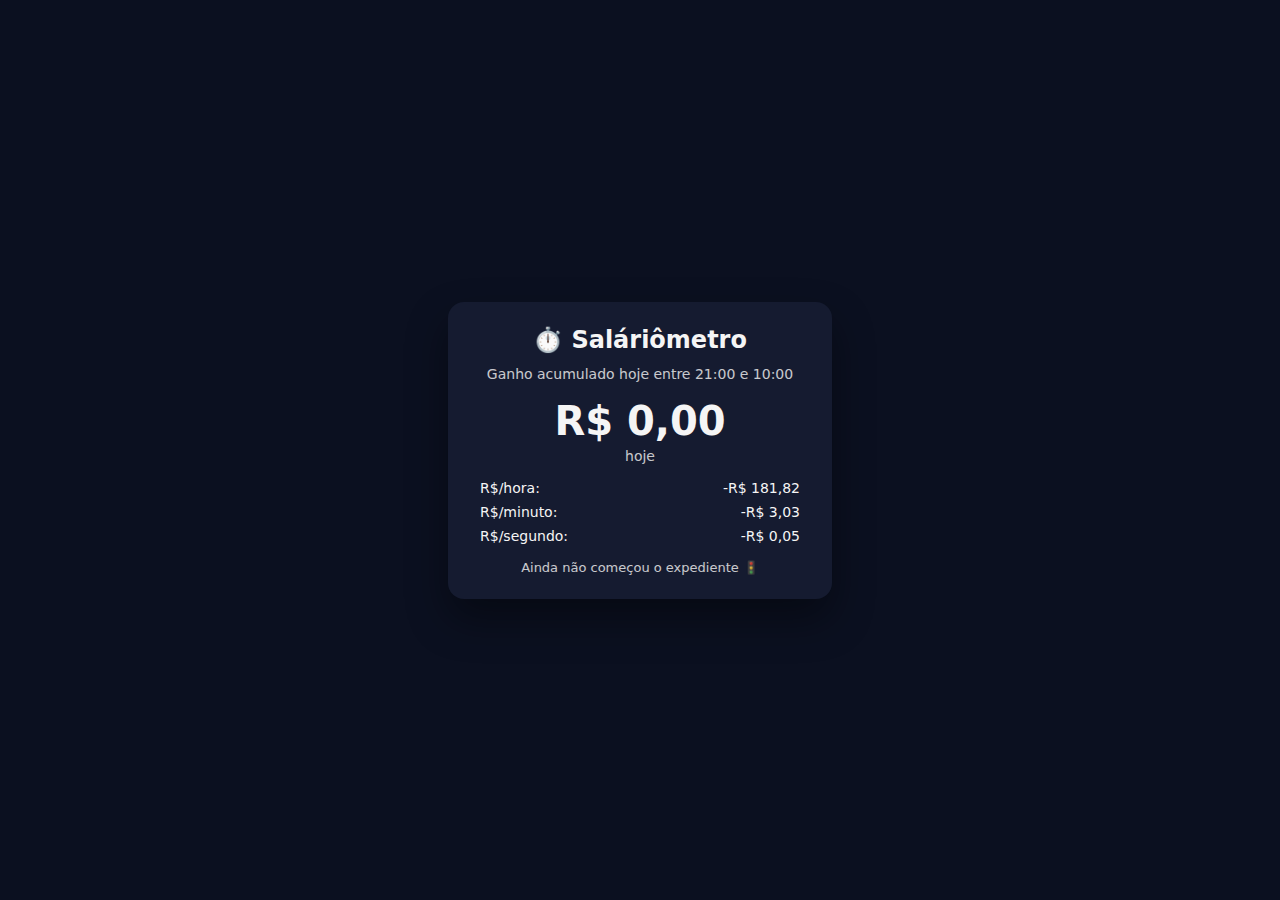
<file: index.html>
<!DOCTYPE html>
<html lang="pt-BR">
<head>
  <meta charset="UTF-8" />
  <title>Saláriômetro</title>
  <style>
    body {
      font-family: system-ui, -apple-system, BlinkMacSystemFont, "Segoe UI", sans-serif;
      background: #0b1020;
      color: #f5f5f5;
      display: flex;
      flex-direction: column;
      align-items: center;
      justify-content: center;
      height: 100vh;
      margin: 0;
    }

    .card {
      padding: 24px 32px;
      border-radius: 16px;
      background: #151b30;
      box-shadow: 0 20px 40px rgba(0, 0, 0, 0.4);
      text-align: center;
      min-width: 320px;
    }

    h1 {
      margin-top: 0;
      margin-bottom: 12px;
      font-size: 24px;
    }

    .big-value {
      font-size: 40px;
      font-weight: bold;
      margin: 8px 0 4px;
    }

    .subtitle {
      font-size: 14px;
      opacity: 0.8;
      margin-bottom: 16px;
    }

    .row {
      display: flex;
      justify-content: space-between;
      margin-top: 8px;
      font-size: 14px;
    }

    .status {
      margin-top: 16px;
      font-size: 13px;
      opacity: 0.8;
    }
  </style>
</head>
<body>
  <div class="card">
    <h1>⏱️ Saláriômetro</h1>
    <div class="subtitle">
      Ganho acumulado hoje entre <span id="startTimeLabel"></span> e <span id="endTimeLabel"></span>
    </div>

    <div class="big-value" id="earnedToday">R$ 0,00</div>
    <div class="subtitle">hoje</div>

    <div class="row">
      <span>R$/hora:</span>
      <span id="perHour">-</span>
    </div>
    <div class="row">
      <span>R$/minuto:</span>
      <span id="perMinute">-</span>
    </div>
    <div class="row">
      <span>R$/segundo:</span>
      <span id="perSecond">-</span>
    </div>

    <div class="status" id="statusText"></div>
  </div>

  <script>
    // =============================
    // CONFIGURAÇÕES
    // =============================

    // Quanto você ganha por dia de trabalho
    const dailySalary = 2000; // R$ 2.000,00 por dia

    // Horário de início e fim do expediente (24h)
    const startHour = 21;  // 08:00
    const endHour = 10;   // 17:00

    // Ignorar finais de semana?
    const ignoreWeekends = true;

    // =============================
    // CÁLCULOS BASE
    // =============================

    const totalWorkSeconds = (endHour - startHour) * 60 * 60;
    const valuePerSecond = dailySalary / totalWorkSeconds;
    const valuePerMinute = valuePerSecond * 60;
    const valuePerHour = valuePerSecond * 3600;

    // Helper pra formatar em real
    function formatCurrency(value) {
      return value.toLocaleString("pt-BR", {
        style: "currency",
        currency: "BRL",
        minimumFractionDigits: 2
      });
    }

    // Atualiza labels fixas
    document.getElementById("startTimeLabel").textContent = `${String(startHour).padStart(2, "0")}:00`;
    document.getElementById("endTimeLabel").textContent = `${String(endHour).padStart(2, "0")}:00`;

    document.getElementById("perHour").textContent = formatCurrency(valuePerHour);
    document.getElementById("perMinute").textContent = formatCurrency(valuePerMinute);
    document.getElementById("perSecond").textContent = formatCurrency(valuePerSecond);

    // =============================
    // LOOP DE ATUALIZAÇÃO
    // =============================

    function updateSalaryMeter() {
      const now = new Date();
      const dayOfWeek = now.getDay(); // 0 = domingo, 6 = sábado

      const statusEl = document.getElementById("statusText");
      const earnedEl = document.getElementById("earnedToday");

      // Se ignorar fim de semana e hoje for sábado(6) ou domingo(0)
      if (ignoreWeekends && (dayOfWeek === 0 || dayOfWeek === 6)) {
        earnedEl.textContent = formatCurrency(0);
        statusEl.textContent = "Hoje não conta: fim de semana 💤";
        return;
      }

      const currentSeconds =
        now.getHours() * 3600 +
        now.getMinutes() * 60 +
        now.getSeconds();

      const startSeconds = startHour * 3600;
      const endSeconds = endHour * 3600;

      let earnedToday = 0;

      if (currentSeconds <= startSeconds) {
        // Antes de começar
        earnedToday = 0;
        statusEl.textContent = "Ainda não começou o expediente 🚦";
      } else if (currentSeconds >= endSeconds) {
        // Depois que terminou
        earnedToday = dailySalary;
        statusEl.textContent = "Expediente encerrado ✅";
      } else {
        // Durante o expediente
        const elapsed = currentSeconds - startSeconds;
        earnedToday = elapsed * valuePerSecond;

        const progress = (elapsed / totalWorkSeconds) * 100;
        statusEl.textContent = `Trabalho em andamento: ${progress.toFixed(2)}% do dia concluído ⏳`;
      }

      earnedEl.textContent = formatCurrency(earnedToday);
    }

    // Atualiza imediatamente e depois a cada segundo
    updateSalaryMeter();
    setInterval(updateSalaryMeter, 1000);
  </script>
</body>
</html>
</file>
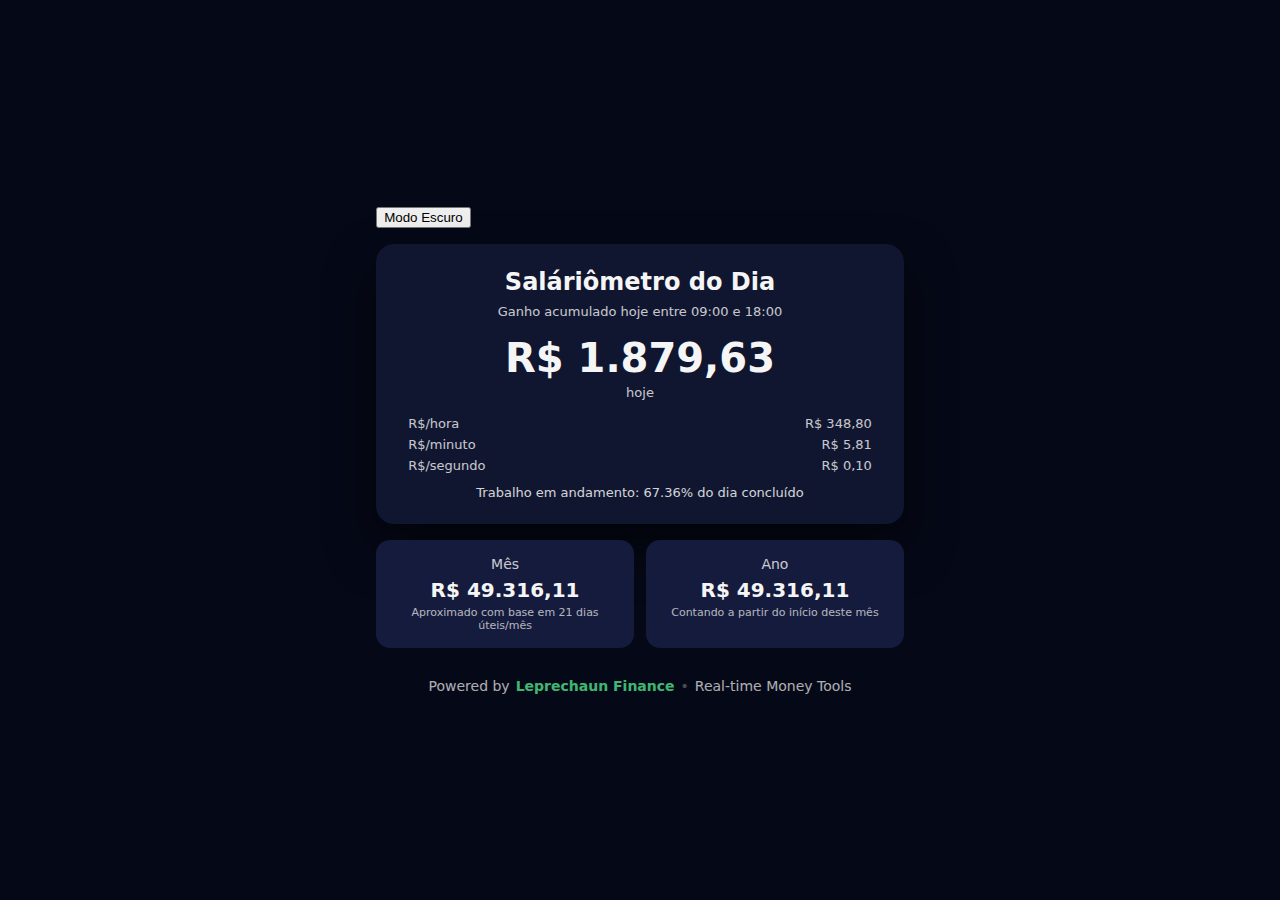
<file: code/index.html>
<!DOCTYPE html>
<html lang="pt-BR">
<head>
  <meta charset="UTF-8" />
  <title>Leprechaun PayClock • Real-time Earnings</title>

  <!-- CSS externo -->
  <link rel="stylesheet" href="styles.css">
</head>
<body>

  <div class="container">

    <div class="theme-toggle">
      <button id="toggleTheme">Modo Escuro</button>
    </div>


    <!-- Relógio principal: Dia -->
    <div class="main-card">
      <h1>Saláriômetro do Dia</h1>
      <div class="subtitle">
        Ganho acumulado hoje entre <span id="startTimeLabel"></span> e <span id="endTimeLabel"></span>
      </div>

      <div class="big-value" id="earnedToday">R$ 0,00</div>
      <div class="subtitle">hoje</div>

      <div class="label-row">
        <span>R$/hora</span>
        <span id="perHour">-</span>
      </div>
      <div class="label-row">
        <span>R$/minuto</span>
        <span id="perMinute">-</span>
      </div>
      <div class="label-row">
        <span>R$/segundo</span>
        <span id="perSecond">-</span>
      </div>

      <div class="status" id="statusText"></div>
    </div>

    <!-- Relógios menores: Mês e Ano -->
    <div class="small-cards">
      <div class="small-card">
        <div class="small-title"> Mês</div>
        <div class="small-value" id="earnedMonth">R$ 0,00</div>
        <div class="small-caption" id="monthCaption"></div>
      </div>

      <div class="small-card">
        <div class="small-title"> Ano</div>
        <div class="small-value" id="earnedYear">R$ 0,00</div>
        <div class="small-caption" id="yearCaption"></div>
      </div>
    </div>

    <!-- Branding -->
    <div class="powered-by">
      <span>Powered by</span>
      <strong>Leprechaun Finance</strong>
      <span class="dot">•</span>
      <span>Real-time Money Tools</span>
    </div>
  </div>

  <!-- JS externo -->
  <script src="script.js"></script>
</body>
</html>
</file>
<file: code/styles.css>
body {
  font-family: system-ui, -apple-system, BlinkMacSystemFont, "Segoe UI", sans-serif;
  background: #050816;
  color: #f5f5f5;
  margin: 0;
  min-height: 100vh;
  display: flex;
  align-items: center;
  justify-content: center;
}

.container {
  display: flex;
  flex-direction: column;
  gap: 16px;
  padding: 24px;
}

.main-card {
  padding: 24px 32px;
  border-radius: 18px;
  background: #101630;
  box-shadow: 0 24px 48px rgba(0, 0, 0, 0.5);
  text-align: center;
  min-width: 340px;
}

h1 {
  margin: 0 0 8px;
  font-size: 24px;
}

.subtitle {
  font-size: 13px;
  opacity: 0.8;
  margin-bottom: 16px;
}

.big-value {
  font-size: 40px;
  font-weight: 700;
  margin: 4px 0;
}

.status {
  margin-top: 12px;
  font-size: 13px;
  opacity: 0.85;
}

.small-cards {
  display: flex;
  gap: 12px;
}

.small-card {
  flex: 1;
  padding: 16px;
  border-radius: 14px;
  background: #151b3d;
  text-align: center;
}

.small-title {
  font-size: 14px;
  opacity: 0.8;
  margin-bottom: 6px;
}

.small-value {
  font-size: 20px;
  font-weight: 600;
  margin-bottom: 4px;
}

.small-caption {
  font-size: 11px;
  opacity: 0.7;
}

.label-row {
  display: flex;
  justify-content: space-between;
  font-size: 13px;
  margin-top: 6px;
  opacity: 0.8;
}

/* Branding */
.powered-by {
  margin-top: 14px;
  text-align: center;
  font-size: 14px;
  opacity: 0.7;
  display: flex;
  align-items: center;
  justify-content: center;
  gap: 6px;
}

.powered-by strong {
  color: #5aff9d;
  font-weight: 600;
}

.powered-by .dot {
  opacity: 0.4;
}
</file>
